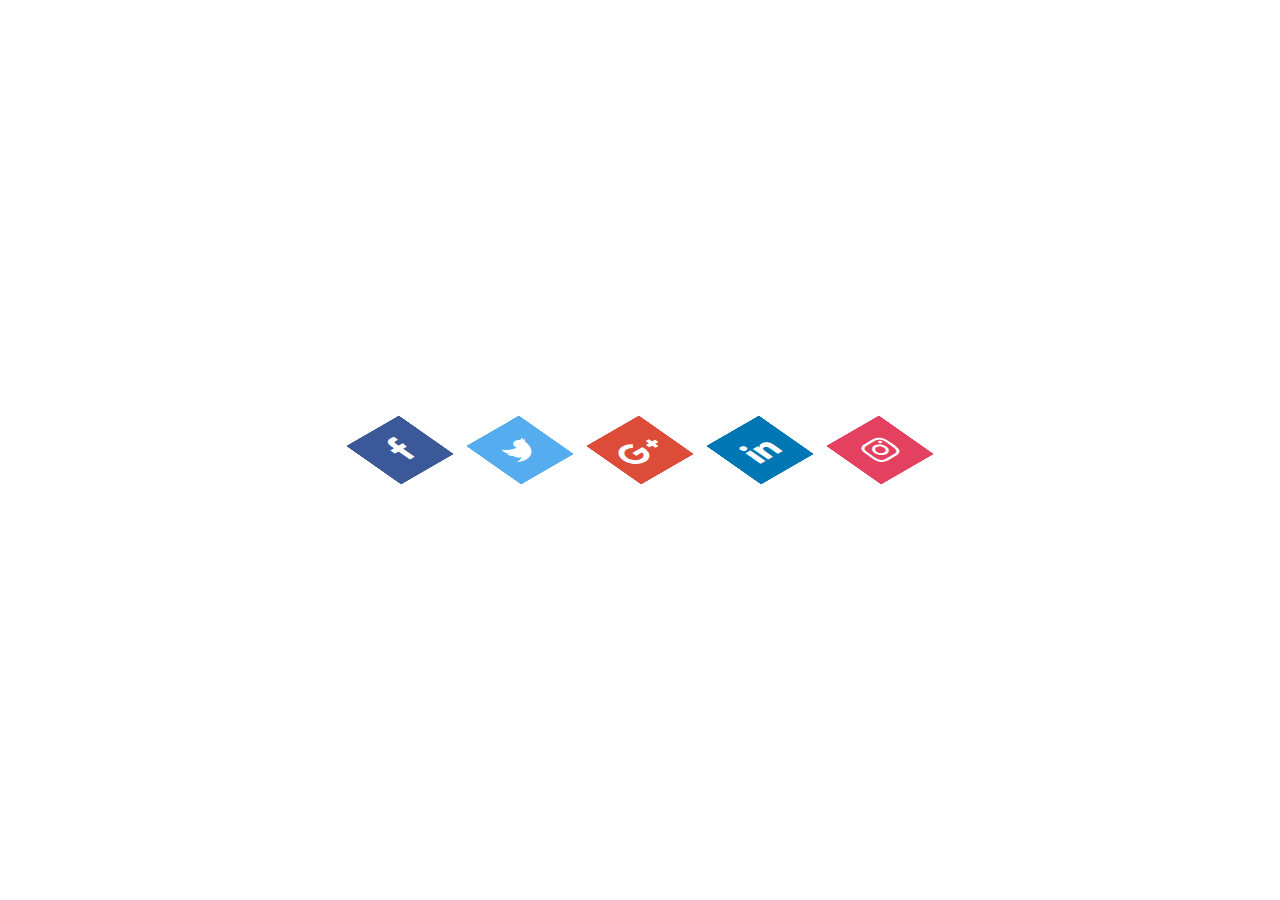
<file: Dia-01/index.html>
<!DOCTYPE html>
<html lang="en">
  <head>
    <meta charset="UTF-8" />
    <meta name="viewport" content="width=device-width, initial-scale=1.0" />
    <meta http-equiv="X-UA-Compatible" content="ie=edge" />
    <link rel="stylesheet" href="desafio.css" />
    <link
      rel="stylesheet"
      href="https://stackpath.bootstrapcdn.com/font-awesome/4.7.0/css/font-awesome.min.css"
      integrity="sha384-wvfXpqpZZVQGK6TAh5PVlGOfQNHSoD2xbE+QkPxCAFlNEevoEH3Sl0sibVcOQVnN"
      crossorigin="anonymous"
    />
    <title>Ícones de mídia social em camadas</title>
  </head>
  <body>
    <ul>
      <li>
        <a href="#">
          <span></span>
          <span></span>
          <span></span>
          <span></span>
          <span class="fa fa-facebook" aria-hidden="true"></span>
        </a>
      </li>
      <li>
        <a href="#">
          <span></span>
          <span></span>
          <span></span>
          <span></span>
          <span class="fa fa-twitter" aria-hidden="true"></span>
        </a>
      </li>

      <li>
        <a href="#">
          <span></span>
          <span></span>
          <span></span>
          <span></span>
          <span class="fa fa-google-plus" aria-hidden="true"></span>
        </a>
      </li>

      <li>
        <a href="#">
          <span></span>
          <span></span>
          <span></span>
          <span></span>
          <span class="fa fa-linkedin" aria-hidden="true"></span>
        </a>
      </li>

      <li>
        <a href="#">
          <span></span>
          <span></span>
          <span></span>
          <span></span>
          <span class="fa fa-instagram" aria-hidden="true"></span>
        </a>
      </li>
    </ul>
  </body>
</html>
</file>
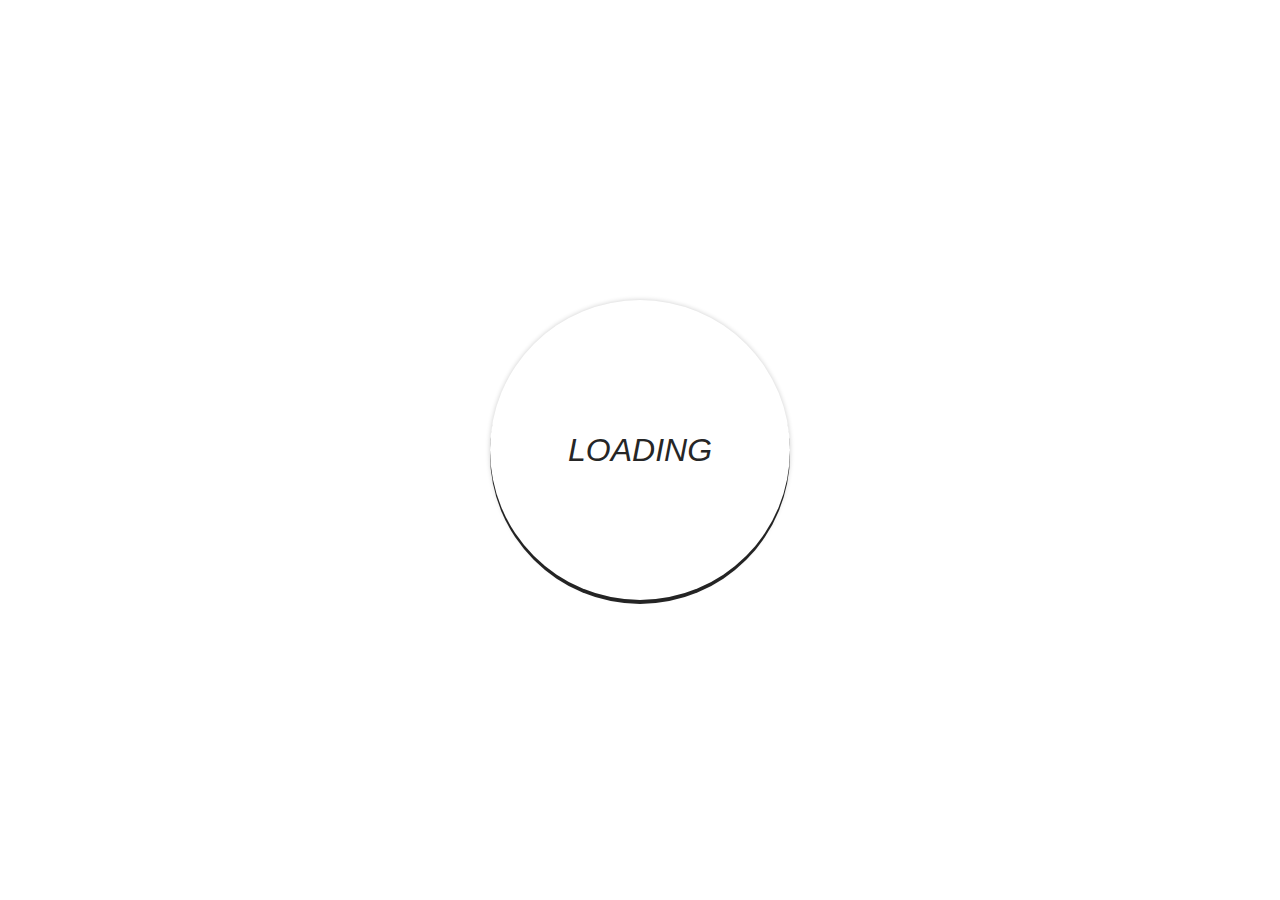
<file: Dia-02/index.html>
<!DOCTYPE html>
<html lang="pt-br">
<head>
    <meta charset="UTF-8">
    <meta http-equiv="X-UA-Compatible" content="IE=edge">
    <meta name="viewport" content="width=device-width, initial-scale=1.0">
    <link rel="stylesheet" href="style.css">
    <title>Loader animado</title>
</head>
<body>
    <div class="center">
        <div class="text">LOADING</div>
        <div class="ring"></div>
    </div>
</div>
</body>
</html>
</file>
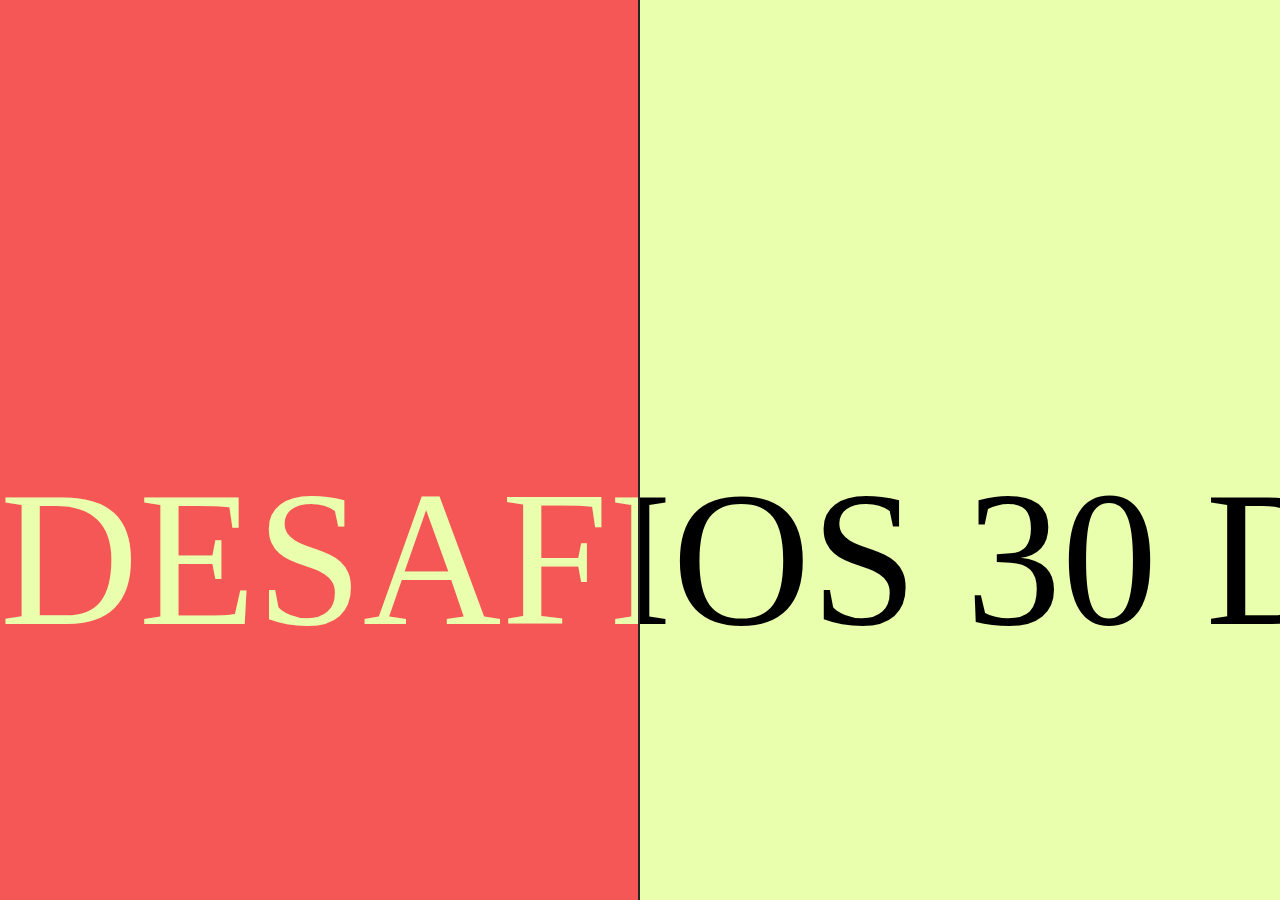
<file: Dia-03/index.html>
<!DOCTYPE html>
<html lang="pt-br">
<head>
    <meta charset="UTF-8">
    <meta http-equiv="X-UA-Compatible" content="IE=edge">
    <meta name="viewport" content="width=device-width, initial-scale=1.0">
    <link rel="stylesheet" href="style.css">
    <title>Mudança de cor de texto quando entra em outra div</title>
</head>
<body>
    <section>
        <span class="sliding">
            <span>DESAFIOS</span>
            <span>30</span>
            <span>DIAS</span>
            <span>CSS</span>
            <span>-</span>
            <span>DESAFIOS</span>
            <span>30</span>
            <span>DIAS</span>
            <span>CSS</span>
        </span>
        <div class="wrapper">
            <span class="sliding">
                <span>DESAFIOS</span>
                <span>30</span>
                <span>DIAS</span>
                <span>CSS</span>
                <span>-</span>
                <span>DESAFIOS</span>
                <span>30</span>
                <span>DIAS</span>
                <span>CSS</span>
            </span>
        </div>
    </section>
</body>
</html>
</file>
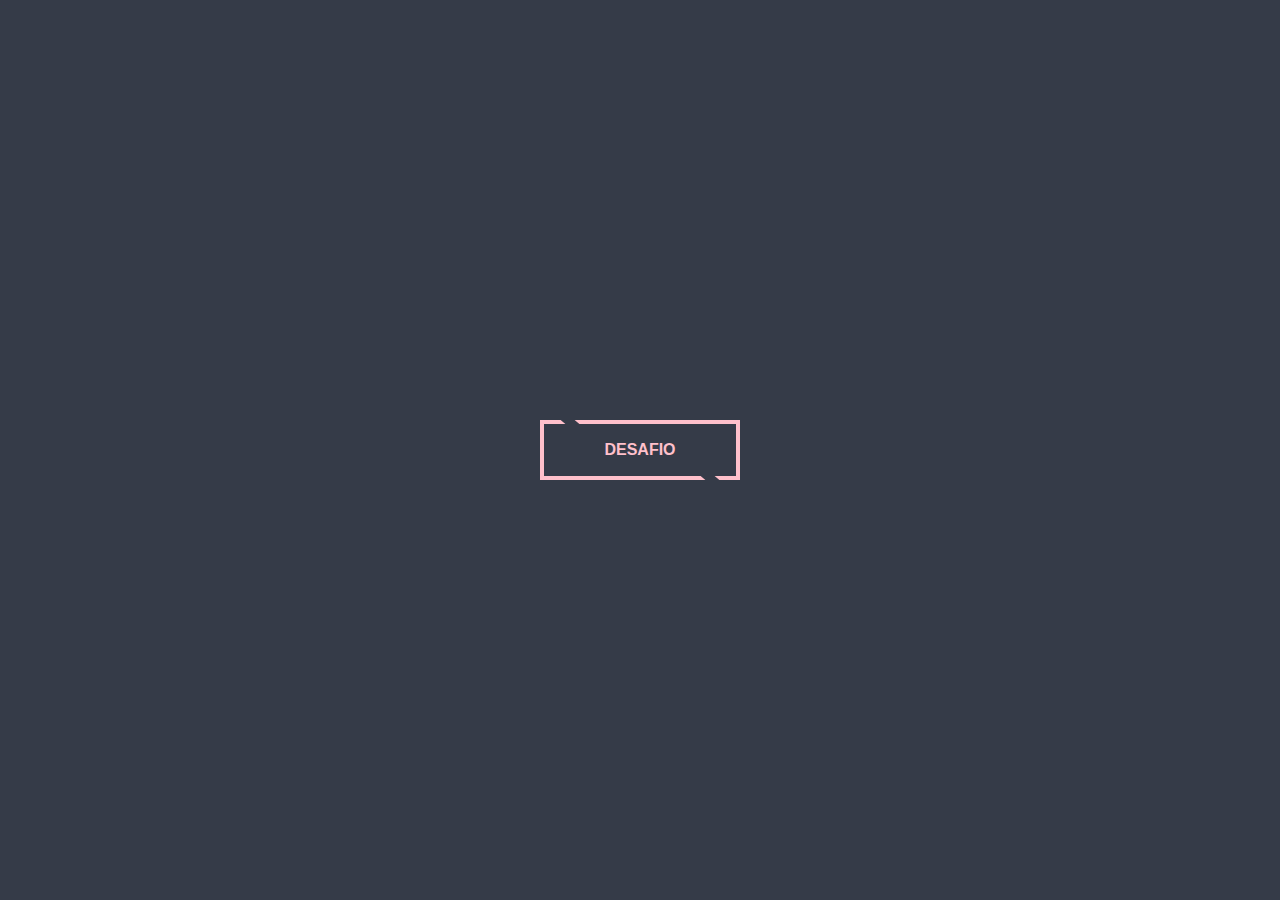
<file: Dia-04/index.html>
<!DOCTYPE html>
<html lang="pt-br">
<head>
    <meta charset="UTF-8">
    <meta http-equiv="X-UA-Compatible" content="IE=edge">
    <meta name="viewport" content="width=device-width, initial-scale=1.0">
    
    <title>Efeito hover</title>
    <link rel="stylesheet" type="text/css" href="style.css">
</head>
<body>
    <button class="btn">Desafio</button>
</body>
</html>
</file>
<file: Dia-01/desafio.css>
body {
  margin: 0;
  padding: 0;
  height: 100vh;
  display: flex;
  align-items: center;
  justify-content: center;
}

ul {
  position: relative;
  margin: 0;
  padding: 0;
  display: flex;
}

ul li {
  position: relative;
  list-style: none;
  width: 60px;
  height: 60px;
  margin: 0 30px;
  transform: rotate(-30deg) skew(25deg);
  background: #ccc;
}

ul li span {
  position: absolute;
  top: 0;
  left: 0;
  width: 100%;
  height: 100%;
  background: #000;
  transition: 0.5s;
  display: flex !important;
  align-items: center;
  justify-content: center;
  color: #fff;
  font-size: 30px !important;
}

ul li:hover span {
  box-shadow: -1px 1px 1px rgba(0, 0, 0, 0.1);
}
ul li:hover span:nth-child(5) {
  transform: translate(40px, -40px);
  opacity: 1;
}

ul li:hover span:nth-child(4) {
  transform: translate(30px, -30px);
  opacity: 0.8;
}

ul li:hover span:nth-child(3) {
  transform: translate(20px, -20px);
  opacity: 0.6;
}

ul li:hover span:nth-child(2) {
  transform: translate(10px, -10px);
  opacity: 0.4;
}

ul li:hover span:nth-child(1) {
  transform: translate(0px, 0px);
  opacity: 0.2;
}

ul li:nth-child(1) span {
  background: #3b5999; /*Facebook*/
}

ul li:nth-child(2) span {
  background: #55acee; /*Twitter*/
}

ul li:nth-child(3) span {
  background: #dd4b39; /*Google Plus*/
}

ul li:nth-child(4) span {
  background: #0077b5; /*Linkedin*/
}

ul li:nth-child(5) span {
  background: #e4405f; /*Instagram*/
}
</file>
<file: Dia-02/style.css>
* {
    margin: 0;
    padding: 0;
    font-family: -apple-system, BlinkMacSystemFont, 'Segoe UI', Roboto, Oxygen, Ubuntu, Cantarell, 'Open Sans', 'Helvetica Neue', sans-serif;
}

.center {
    /* display: flex;
    justify-content: center;
    margin-top: 20%; */

    
    position: absolute;
    top: 50%;
    left: 50%;

    transform: translate(-50%, -50%);
}

.ring {
    width: 300px;
    height: 300px;
    border-radius: 50%;
    box-shadow: 0 4px #262626;
    background-color: transparent;
    animation: loader 1s linear infinite;
}

.text {
    width: 300px;
    height: 300px;
    border-radius: 50%;
    color: #262626;
    
    position: absolute;
    top: 0;
    left: 0;
    text-align: center;

    font-style: italic;
    line-height: 300px;
    font-size: 2em;

    box-shadow: 0 0 5px rgba(0,0,0,.2);
    background-color: transparent;
}

@keyframes loader {
    0% {
       transform: rotate(0deg);
    }
    100% {
        transform: rotate(360deg);
    }
    
}
</file>
<file: Dia-03/style.css>
* {
    margin: 0;
    padding: 0;
    box-sizing: border-box;
}

section {
    position: absolute;
    overflow: hidden;

    width: 100%;
    height: 100%;

    background: #eaffae;
}

.wrapper {
    position: absolute;
    overflow: hidden;

    top: 0;
    left: 0;

    height: 100%;
    width: 50%;

    background: #f55757;
    color: #eaffae;
    border-right: 2px solid #262626;
}


.sliding {
    position: absolute;
    overflow: hidden;

    top: 50%;

    white-space: nowrap;
    font-size: 12em;
    line-height: 220px;
    font-family: "arial black";

    animation: sliding 9s linear infinite;
}

@keyframes sliding {
    0% {
        transform: translate(0%, -50%);
    }

    100% {
        transform: translate(-50%, -50%);
    }
    
}
</file>
<file: Dia-04/style.css>
* 
{
    margin: 0;
    padding: 0;
    font-family: "montserrat", sans-serif;
}

body 
{
    background: #353b48;
    height: 100vh;
    display: flex;
    align-items: center;
    justify-content: center;
}

.btn 
{
    width: 200px;
    height: 60px;
    background: none;
    border: 4px solid;
    color: pink;
    font-weight: 700;
    text-transform: uppercase;
    cursor: pointer;
    font-size: 16px;
    position: relative;
}

.btn::before, .btn::after
{
    content: "";
    position: absolute;
    width: 14px;
    height: 4px;
    background: #353b48;
    transform: skewX(50deg);
    transition: .4s linear;
}
.btn::before
{
    top: -4px;
    left: 10%;
}
.btn::after
{
    bottom: -4px;
    right: 10%;
}
.btn:hover::before
{
    left: 80%;
}
.btn:hover::after
{
    right: 80%;
}
</file>
